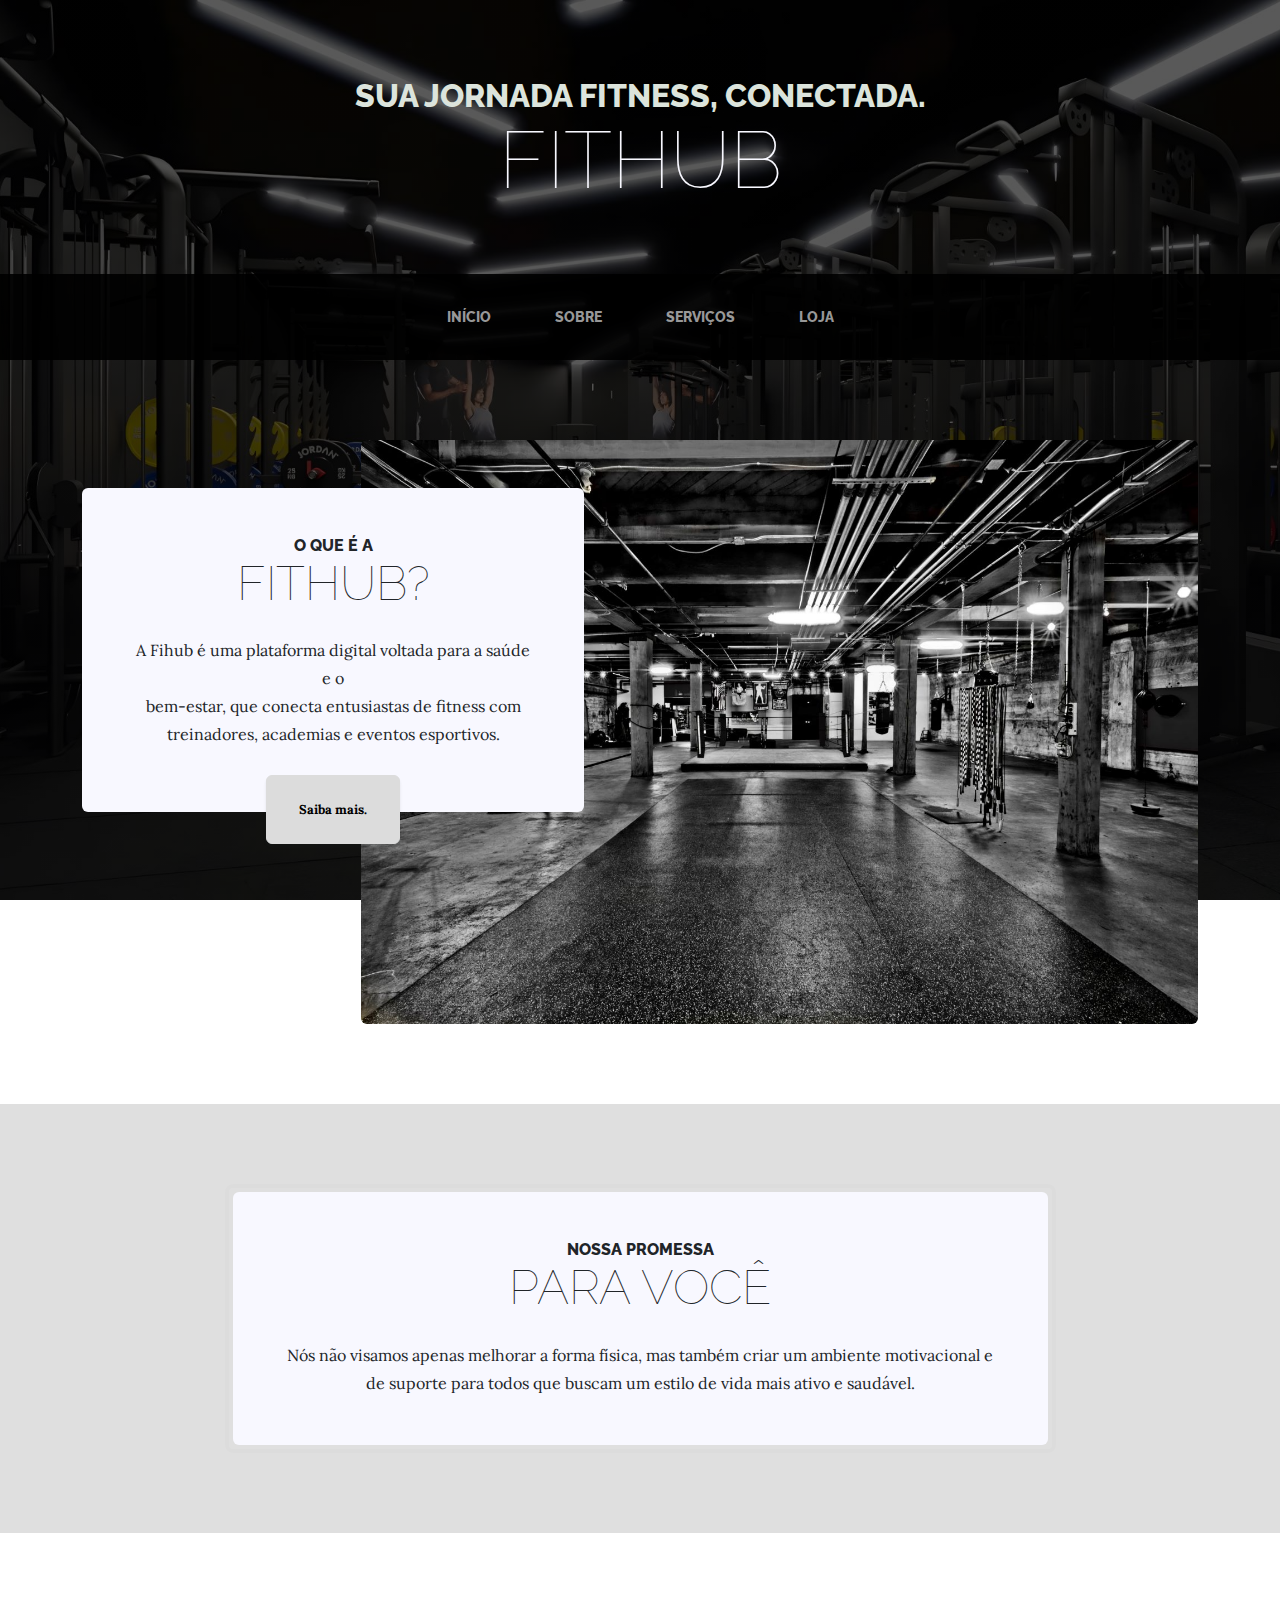
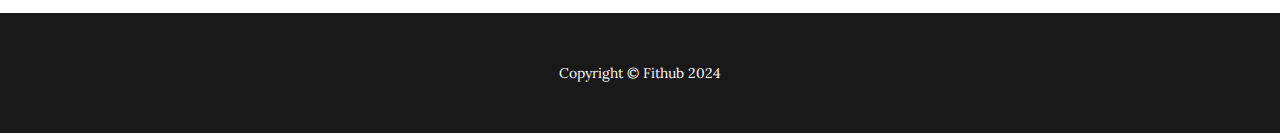
<file: index.html>
<!DOCTYPE html>
<html lang="pt-br">
    <head>
        <meta charset="utf-8" />
        <meta name="viewport" content="width=device-width, initial-scale=1, shrink-to-fit=no" />
        <meta name="description" content="fithub is a fitness aplication" />
        <meta name="author" content="marcelo" />
        <title>Fithub</title>
        <link rel="icon" type="image/x-icon" href="assets/favicon.ico" />
        <!-- Google fonts-->
        <link href="https://fonts.googleapis.com/css?family=Raleway:100,100i,200,200i,300,300i,400,400i,500,500i,600,600i,700,700i,800,800i,900,900i" rel="stylesheet" />
        <link href="https://fonts.googleapis.com/css?family=Lora:400,400i,700,700i" rel="stylesheet" />
        <!-- Core theme CSS (includes Bootstrap)-->
        <link href="css/styles.css" rel="stylesheet" />
    </head>
    <body>
        <header>
            <h1 class="site-heading text-center text-faded d-none d-lg-block">
                <span class="site-heading-upper text-primary mb-3">Sua jornada fitness, conectada.</span>
                <span class="site-heading-lower">FITHUB</span>
            </h1>
        </header>
        <!-- Navigation-->
        <nav class="navbar navbar-expand-lg navbar-dark py-lg-4" id="mainNav">
            <div class="container">
                <a class="navbar-brand text-uppercase fw-bold d-lg-none" href="index.html">FITHUB</a>
                <button class="navbar-toggler" type="button" data-bs-toggle="collapse" data-bs-target="#navbarSupportedContent" aria-controls="navbarSupportedContent" aria-expanded="false" aria-label="Toggle navigation"><span class="navbar-toggler-icon"></span></button>
                <div class="collapse navbar-collapse" id="navbarSupportedContent">
                    <ul class="navbar-nav mx-auto">
                        <li class="nav-item px-lg-4"><a class="nav-link text-uppercase" href="index.html">Início</a></li>
                        <li class="nav-item px-lg-4"><a class="nav-link text-uppercase" href="about.html">Sobre</a></li>
                        <li class="nav-item px-lg-4"><a class="nav-link text-uppercase" href="services.html">Serviços</a></li>
                        <li class="nav-item px-lg-4"><a class="nav-link text-uppercase" href="store.html">Loja</a></li>
                    </ul>
                </div>
            </div>
        </nav>
        <section class="page-section clearfix">
            <div class="container">
                <div class="intro">
                    <img class="intro-img img-fluid mb-3 mb-lg-0 rounded" src="assets/img/gym_intro.jpg" alt="..." />
                    <div class="intro-text left-0 text-center bg-faded p-5 rounded">
                        <h2 class="section-heading mb-4">
                            <span class="section-heading-upper">O que é a</span>
                            <span class="section-heading-lower">FITHUB?</span>
                        </h2>
                        <p class="mb-3">A Fihub é uma plataforma digital voltada para a saúde e o <br> bem-estar, que conecta entusiastas de fitness com treinadores, academias e eventos esportivos.</p>
                        <div class="intro-button mx-auto"><a class="btn btn-primary btn-xl" href="about.html">Saiba mais.</a></div>
                    </div>
                </div>
            </div>
        </section>
        <section class="page-section cta">
            <div class="container">
                <div class="row">
                    <div class="col-xl-9 mx-auto">
                        <div class="cta-inner bg-faded text-center rounded">
                            <h2 class="section-heading mb-4">
                                <span class="section-heading-upper">Nossa promessa</span>
                                <span class="section-heading-lower">Para você</span>
                            </h2>
                            <p class="mb-0">Nós não visamos apenas melhorar a forma física, mas também criar um ambiente motivacional e de suporte para todos que buscam um estilo de vida mais ativo e saudável.</p>
                        </div>
                    </div>
                </div>
            </div>
        </section>
        <footer class="footer text-faded text-center py-5">
            <div class="container"><p class="m-0 small">Copyright &copy; Fithub 2024</p></div>
        </footer>
        <!-- Bootstrap core JS-->
        <script src="https://cdn.jsdelivr.net/npm/bootstrap@5.2.3/dist/js/bootstrap.bundle.min.js"></script>
        <!-- Core theme JS-->
        <script src="js/scripts.js"></script>
    </body>
</html>
</file>
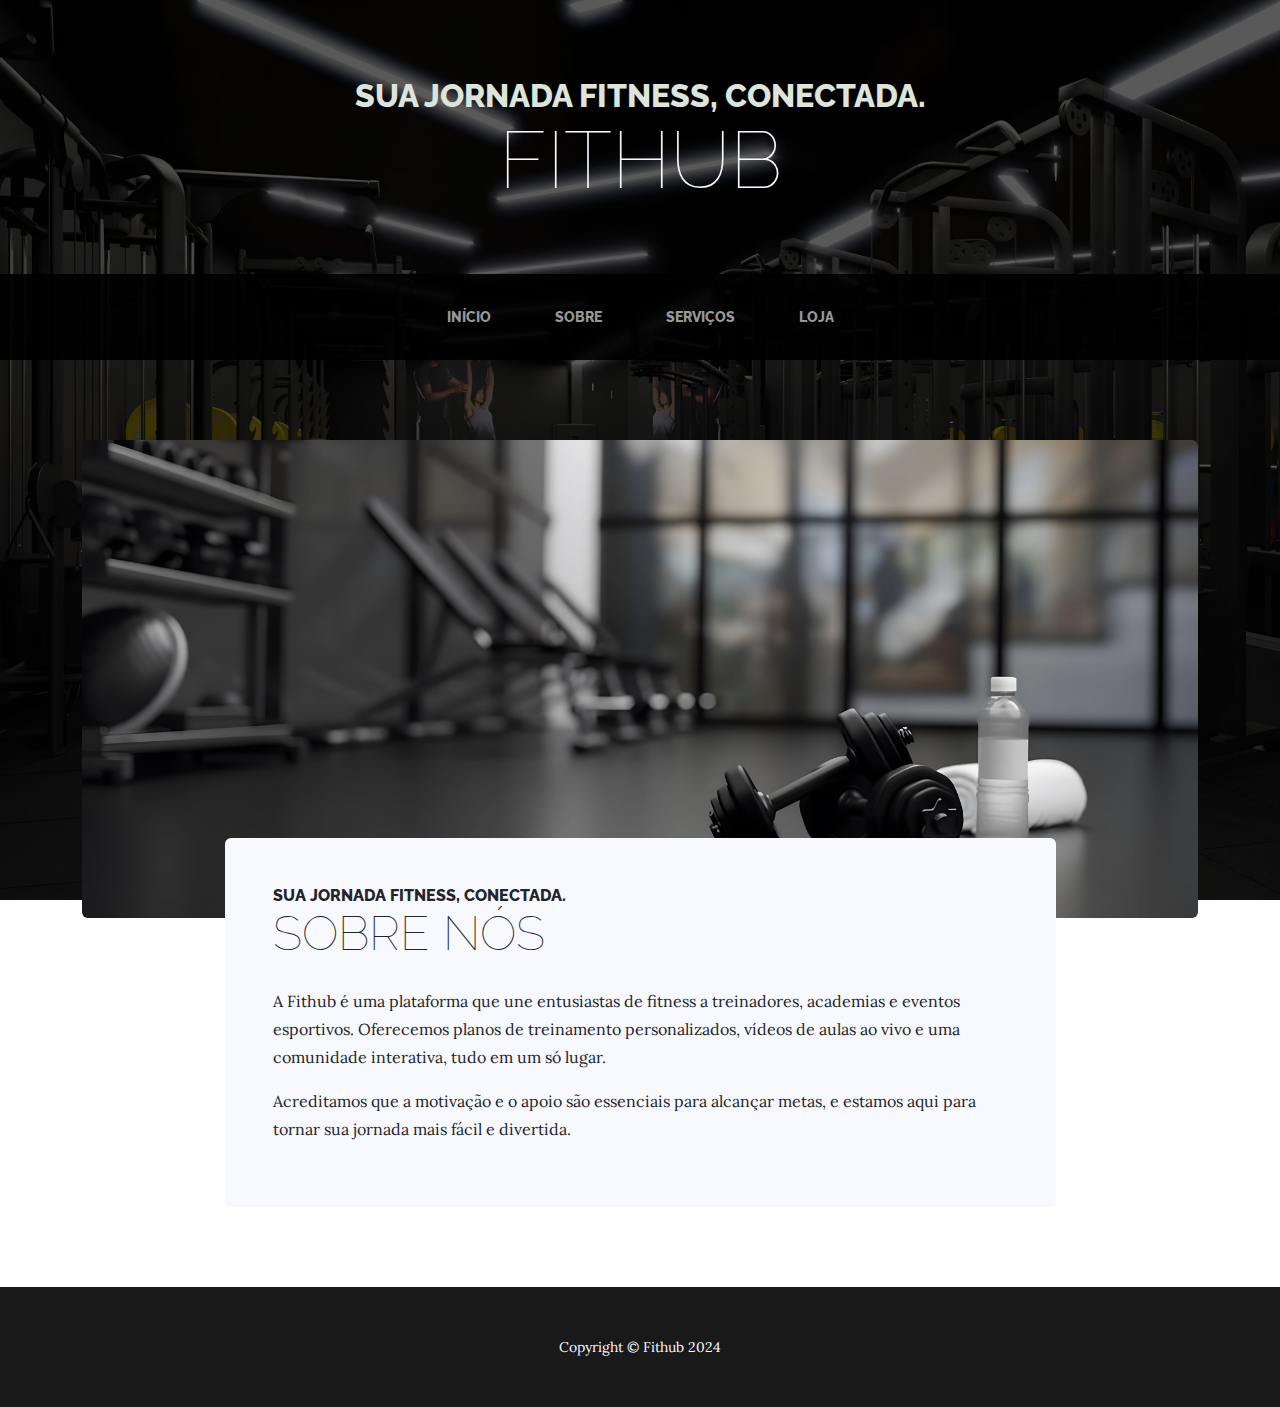
<file: about.html>
<!DOCTYPE html>
<html lang="pt-br">
    <head>
        <meta charset="utf-8" />
        <meta name="viewport" content="width=device-width, initial-scale=1, shrink-to-fit=no" />
        <meta name="description" content="fithub is a fitness aplication" />
        <meta name="author" content="marcelo" />
        <title>Fithub</title>
        <link rel="icon" type="image/x-icon" href="assets/favicon.ico" />
        <!-- Google fonts-->
        <link href="https://fonts.googleapis.com/css?family=Raleway:100,100i,200,200i,300,300i,400,400i,500,500i,600,600i,700,700i,800,800i,900,900i" rel="stylesheet" />
        <link href="https://fonts.googleapis.com/css?family=Lora:400,400i,700,700i" rel="stylesheet" />
        <!-- Core theme CSS (includes Bootstrap)-->
        <link href="css/styles.css" rel="stylesheet" />
    </head>
    <body>
        <header>
            <h1 class="site-heading text-center text-faded d-none d-lg-block">
                <span class="site-heading-upper text-primary mb-3">Sua jornada fitness, conectada.</span>
                <span class="site-heading-lower">FITHUB</span>
            </h1>
        </header>
        <!-- Navigation-->
        <nav class="navbar navbar-expand-lg navbar-dark py-lg-4" id="mainNav">
            <div class="container">
                <a class="navbar-brand text-uppercase fw-bold d-lg-none" href="index.html">FITHUB</a>
                <button class="navbar-toggler" type="button" data-bs-toggle="collapse" data-bs-target="#navbarSupportedContent" aria-controls="navbarSupportedContent" aria-expanded="false" aria-label="Toggle navigation"><span class="navbar-toggler-icon"></span></button>
                <div class="collapse navbar-collapse" id="navbarSupportedContent">
                    <ul class="navbar-nav mx-auto">
                        <li class="nav-item px-lg-4"><a class="nav-link text-uppercase" href="index.html">Início</a></li>
                        <li class="nav-item px-lg-4"><a class="nav-link text-uppercase" href="about.html">Sobre</a></li>
                        <li class="nav-item px-lg-4"><a class="nav-link text-uppercase" href="services.html">Serviços</a></li>
                        <li class="nav-item px-lg-4"><a class="nav-link text-uppercase" href="store.html">Loja</a></li>
                    </ul>
                </div>
            </div>
        </nav>
        <section class="page-section about-heading">
            <div class="container">
                <img class="img-fluid rounded about-heading-img mb-3 mb-lg-0" src="assets/img/gym_banner.jpg" alt="..." />
                <div class="about-heading-content">
                    <div class="row">
                        <div class="col-xl-9 col-lg-10 mx-auto">
                            <div class="bg-faded rounded p-5">
                                <h2 class="section-heading mb-4">
                                    <span class="section-heading-upper">Sua jornada fitness, conectada.</span>
                                    <span class="section-heading-lower">SOBRE NÓS</span>
                                </h2>
                                <p>A Fithub é uma plataforma que une entusiastas de fitness a treinadores, academias e eventos esportivos. Oferecemos planos de treinamento personalizados, vídeos de aulas ao vivo e uma comunidade interativa, tudo em um só lugar.</p>
                                <p>Acreditamos que a motivação e o apoio são essenciais para alcançar metas, e estamos aqui para tornar sua jornada mais fácil e divertida.</p>
                            </div>
                        </div>
                    </div>
                </div>
            </div>
        </section>
        <footer class="footer text-faded text-center py-5">
            <div class="container"><p class="m-0 small">Copyright &copy; Fithub 2024</p></div>
        </footer>
        <!-- Bootstrap core JS-->
        <script src="https://cdn.jsdelivr.net/npm/bootstrap@5.2.3/dist/js/bootstrap.bundle.min.js"></script>
        <!-- Core theme JS-->
        <script src="js/scripts.js"></script>
    </body>
</html>
</file>
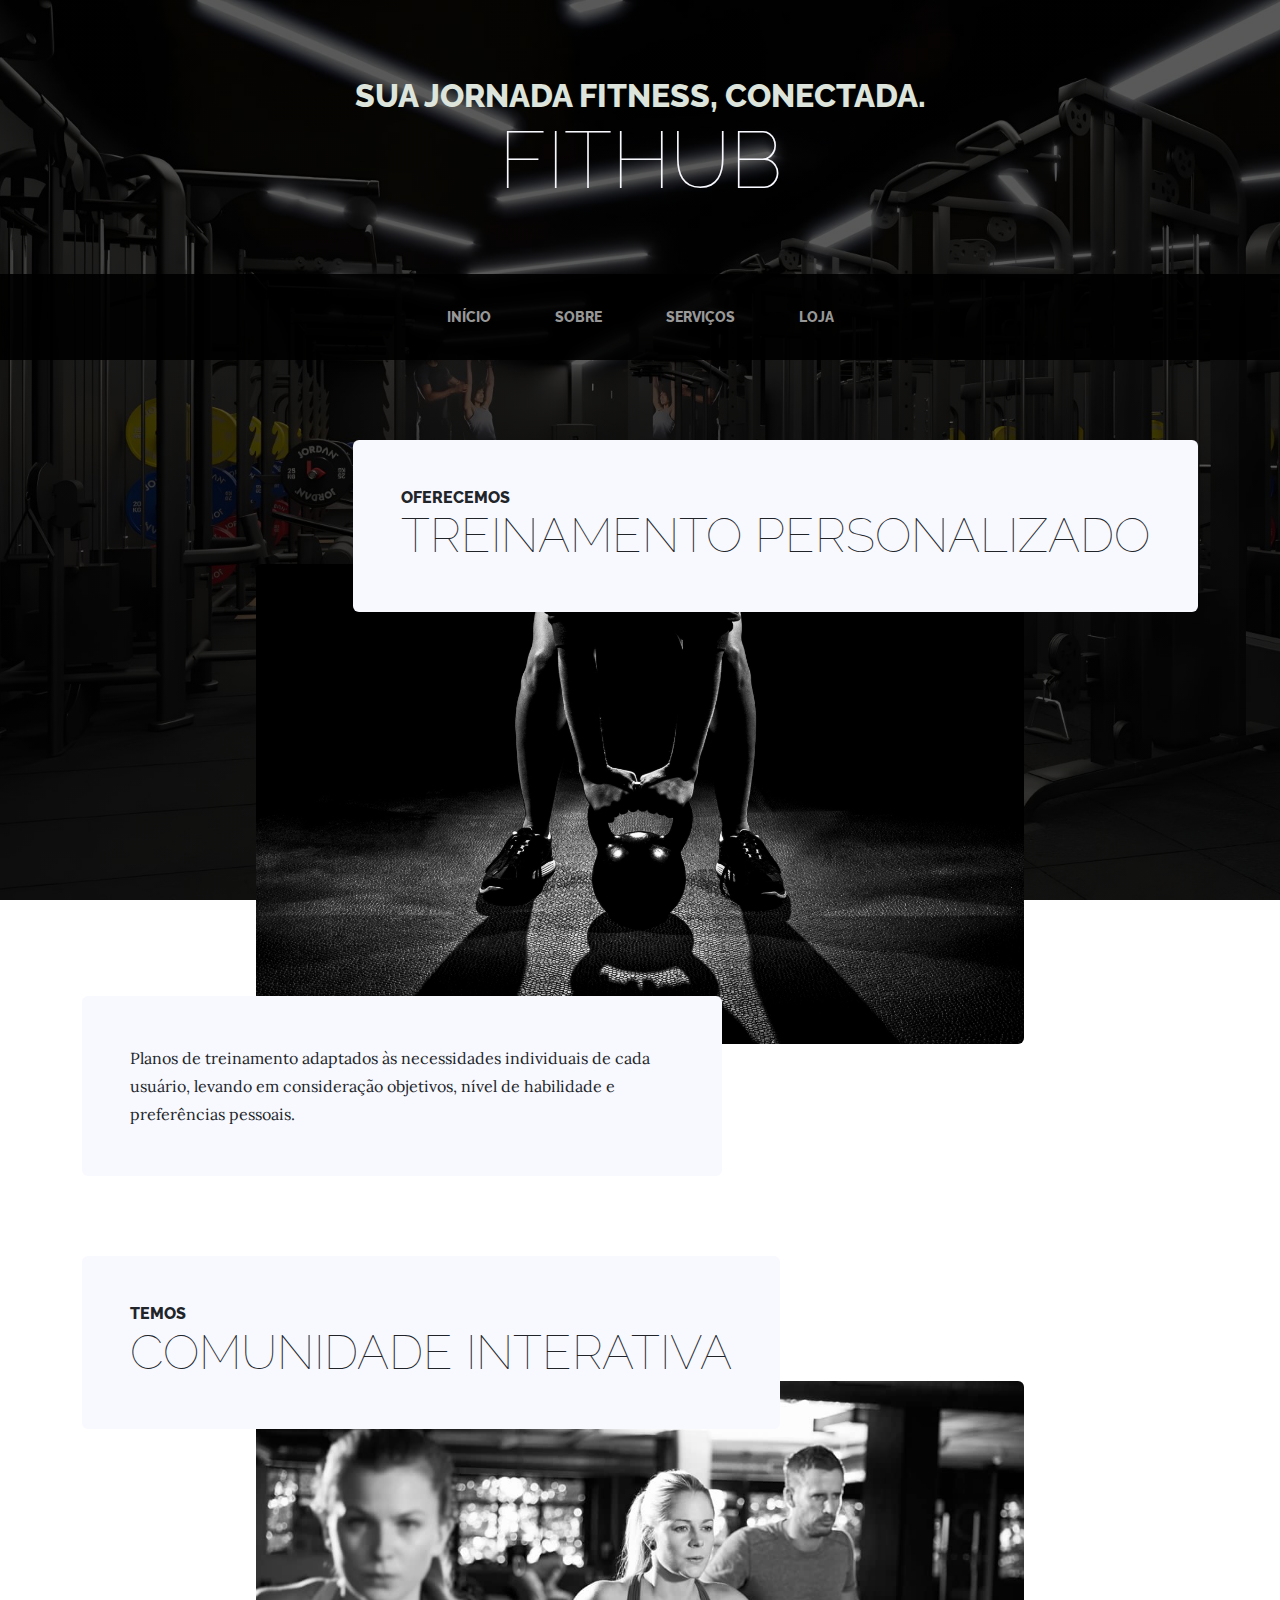
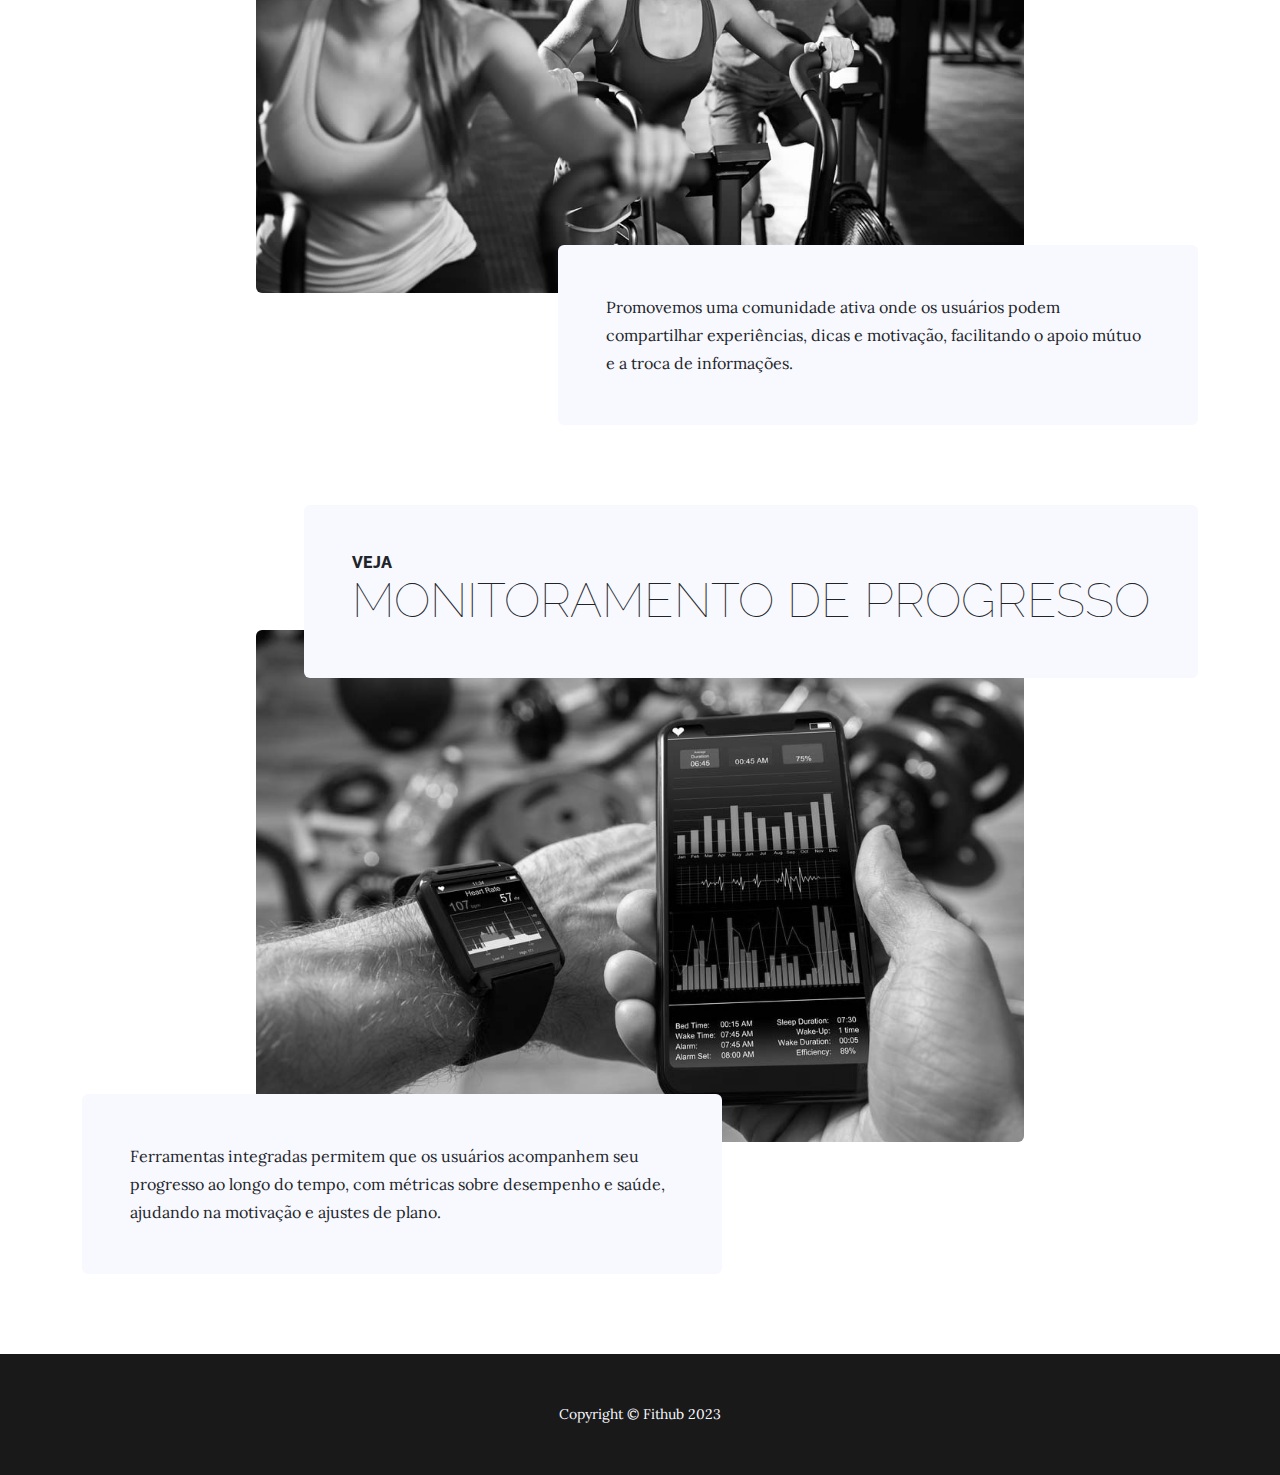
<file: services.html>
<!DOCTYPE html>
<html lang="pt-br">
    <head>
        <meta charset="utf-8" />
        <meta name="viewport" content="width=device-width, initial-scale=1, shrink-to-fit=no" />
        <meta name="description" content="fithub is a fitness aplication" />
        <meta name="author" content="marcelo" />
        <title>Fithub</title>
        <link rel="icon" type="image/x-icon" href="assets/favicon.ico" />
        <!-- Google fonts-->
        <link href="https://fonts.googleapis.com/css?family=Raleway:100,100i,200,200i,300,300i,400,400i,500,500i,600,600i,700,700i,800,800i,900,900i" rel="stylesheet" />
        <link href="https://fonts.googleapis.com/css?family=Lora:400,400i,700,700i" rel="stylesheet" />
        <!-- Core theme CSS (includes Bootstrap)-->
        <link href="css/styles.css" rel="stylesheet" />
    </head>
    <body>
        <header>
            <h1 class="site-heading text-center text-faded d-none d-lg-block">
                <span class="site-heading-upper text-primary mb-3">Sua jornada fitness, conectada.</span>
                <span class="site-heading-lower">FITHUB</span>
            </h1>
        </header>
        <!-- Navigation-->
        <nav class="navbar navbar-expand-lg navbar-dark py-lg-4" id="mainNav">
            <div class="container">
                <a class="navbar-brand text-uppercase fw-bold d-lg-none" href="index.html">FITHUB</a>
                <button class="navbar-toggler" type="button" data-bs-toggle="collapse" data-bs-target="#navbarSupportedContent" aria-controls="navbarSupportedContent" aria-expanded="false" aria-label="Toggle navigation"><span class="navbar-toggler-icon"></span></button>
                <div class="collapse navbar-collapse" id="navbarSupportedContent">
                    <ul class="navbar-nav mx-auto">
                        <li class="nav-item px-lg-4"><a class="nav-link text-uppercase" href="index.html">Início</a></li>
                        <li class="nav-item px-lg-4"><a class="nav-link text-uppercase" href="about.html">Sobre</a></li>
                        <li class="nav-item px-lg-4"><a class="nav-link text-uppercase" href="services.html">Serviços</a></li>
                        <li class="nav-item px-lg-4"><a class="nav-link text-uppercase" href="store.html">Loja</a></li>
                    </ul>
                </div>
            </div>
        </nav>
        <section class="page-section">
            <div class="container">
                <div class="product-item">
                    <div class="product-item-title d-flex">
                        <div class="bg-faded p-5 d-flex ms-auto rounded">
                            <h2 class="section-heading mb-0">
                                <span class="section-heading-upper">Oferecemos</span>
                                <span class="section-heading-lower">Treinamento Personalizado</span>
                            </h2>
                        </div>
                    </div>
                    <img class="product-item-img mx-auto d-flex rounded img-fluid mb-3 mb-lg-0" src="assets/img/gym_training.jpg" alt="..." />
                    <div class="product-item-description d-flex me-auto">
                        <div class="bg-faded p-5 rounded"><p class="mb-0">Planos de treinamento adaptados às necessidades individuais de cada usuário, levando em consideração objetivos, nível de habilidade e preferências pessoais.</p></div>
                    </div>
                </div>
            </div>
        </section>
        <section class="page-section">
            <div class="container">
                <div class="product-item">
                    <div class="product-item-title d-flex">
                        <div class="bg-faded p-5 d-flex me-auto rounded">
                            <h2 class="section-heading mb-0">
                                <span class="section-heading-upper">Temos</span>
                                <span class="section-heading-lower">Comunidade Interativa</span>
                            </h2>
                        </div>
                    </div>
                    <img class="product-item-img mx-auto d-flex rounded img-fluid mb-3 mb-lg-0" src="assets/img/gym_community.jpg" alt="..." />
                    <div class="product-item-description d-flex ms-auto">
                        <div class="bg-faded p-5 rounded"><p class="mb-0">Promovemos uma comunidade ativa onde os usuários podem compartilhar experiências, dicas e motivação, facilitando o apoio mútuo e a troca de informações.</p></div>
                    </div>
                </div>
            </div>
        </section>
        <section class="page-section">
            <div class="container">
                <div class="product-item">
                    <div class="product-item-title d-flex">
                        <div class="bg-faded p-5 d-flex ms-auto rounded">
                            <h2 class="section-heading mb-0">
                                <span class="section-heading-upper">Veja</span>
                                <span class="section-heading-lower">Monitoramento de Progresso</span>
                            </h2>
                        </div>
                    </div>
                    <img class="product-item-img mx-auto d-flex rounded img-fluid mb-3 mb-lg-0" src="assets/img/gym_tracker.jpg" alt="..." />
                    <div class="product-item-description d-flex me-auto">
                        <div class="bg-faded p-5 rounded"><p class="mb-0">Ferramentas integradas permitem que os usuários acompanhem seu progresso ao longo do tempo, com métricas sobre desempenho e saúde, ajudando na motivação e ajustes de plano.</p></div>
                    </div>
                </div>
            </div>
        </section>
        <footer class="footer text-faded text-center py-5">
            <div class="container"><p class="m-0 small">Copyright &copy; Fithub 2023</p></div>
        </footer>
        <!-- Bootstrap core JS-->
        <script src="https://cdn.jsdelivr.net/npm/bootstrap@5.2.3/dist/js/bootstrap.bundle.min.js"></script>
        <!-- Core theme JS-->
        <script src="js/scripts.js"></script>
    </body>
</html>
</file>
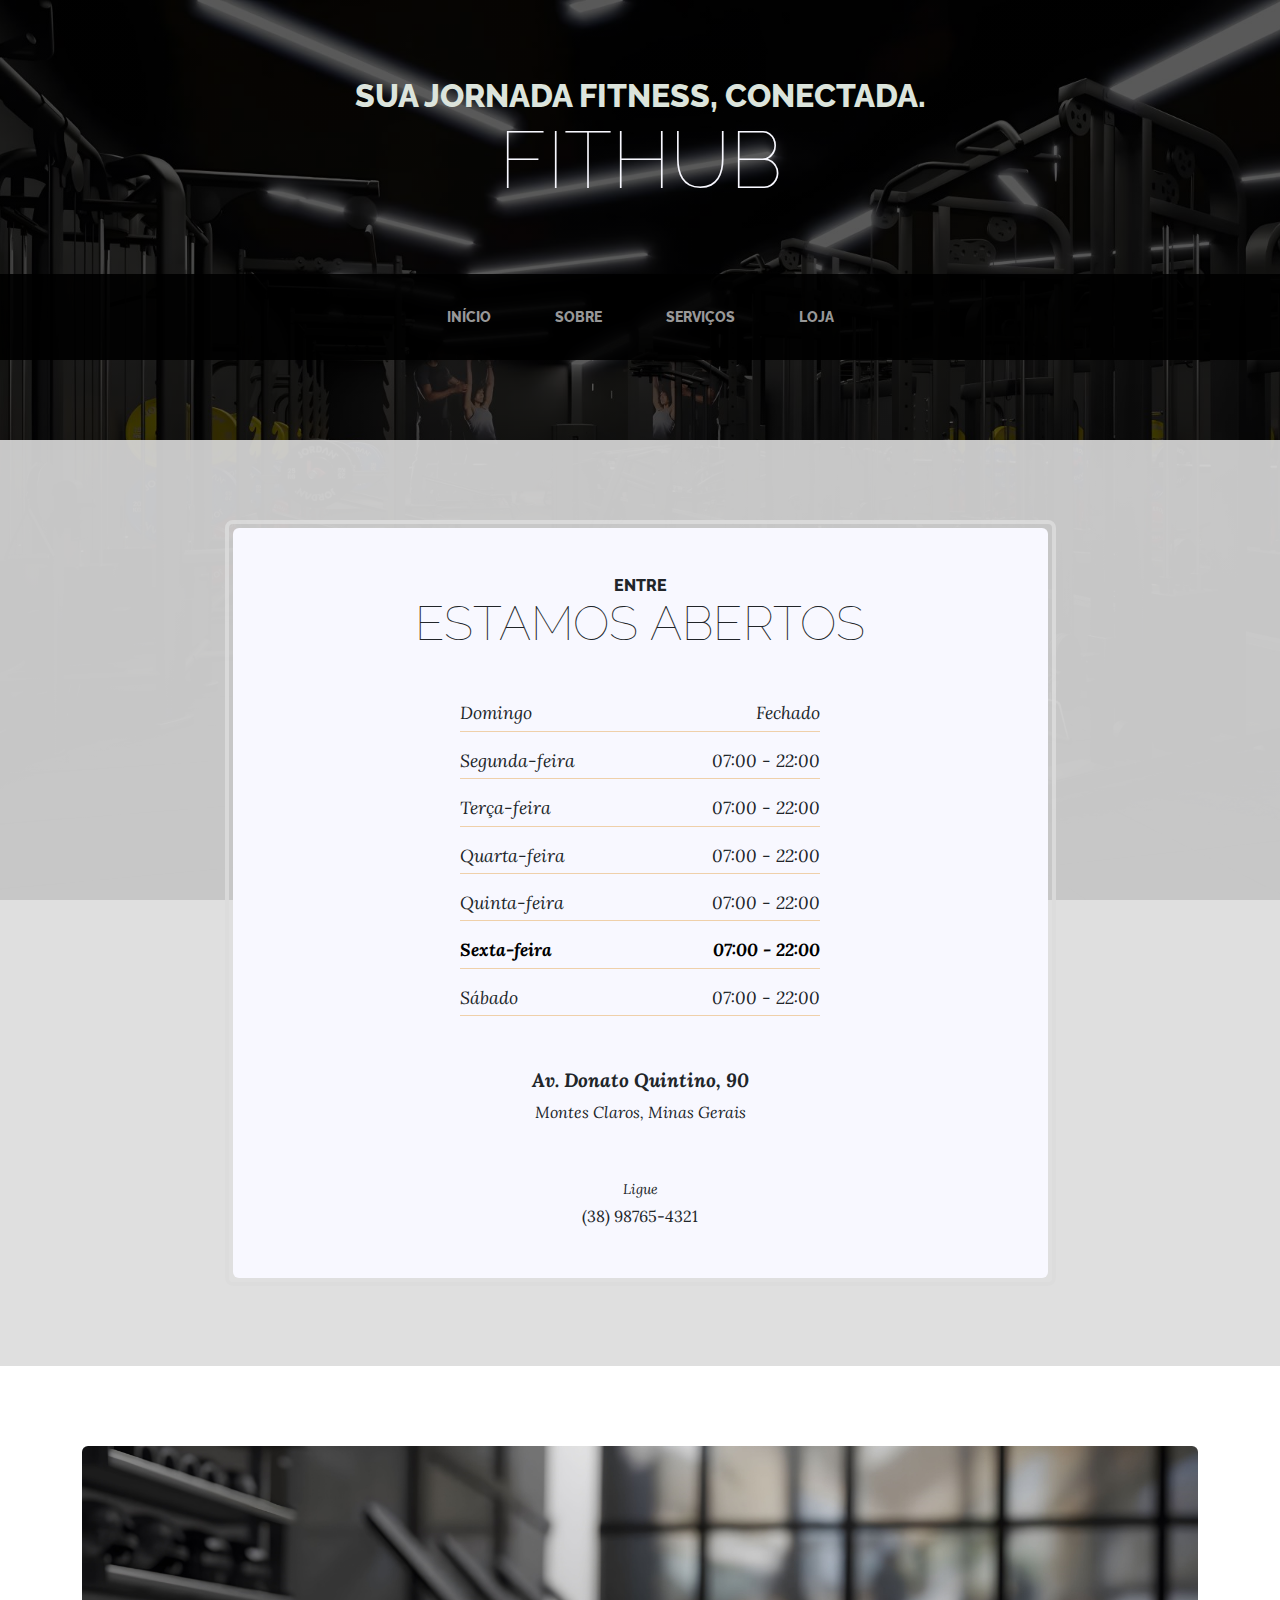
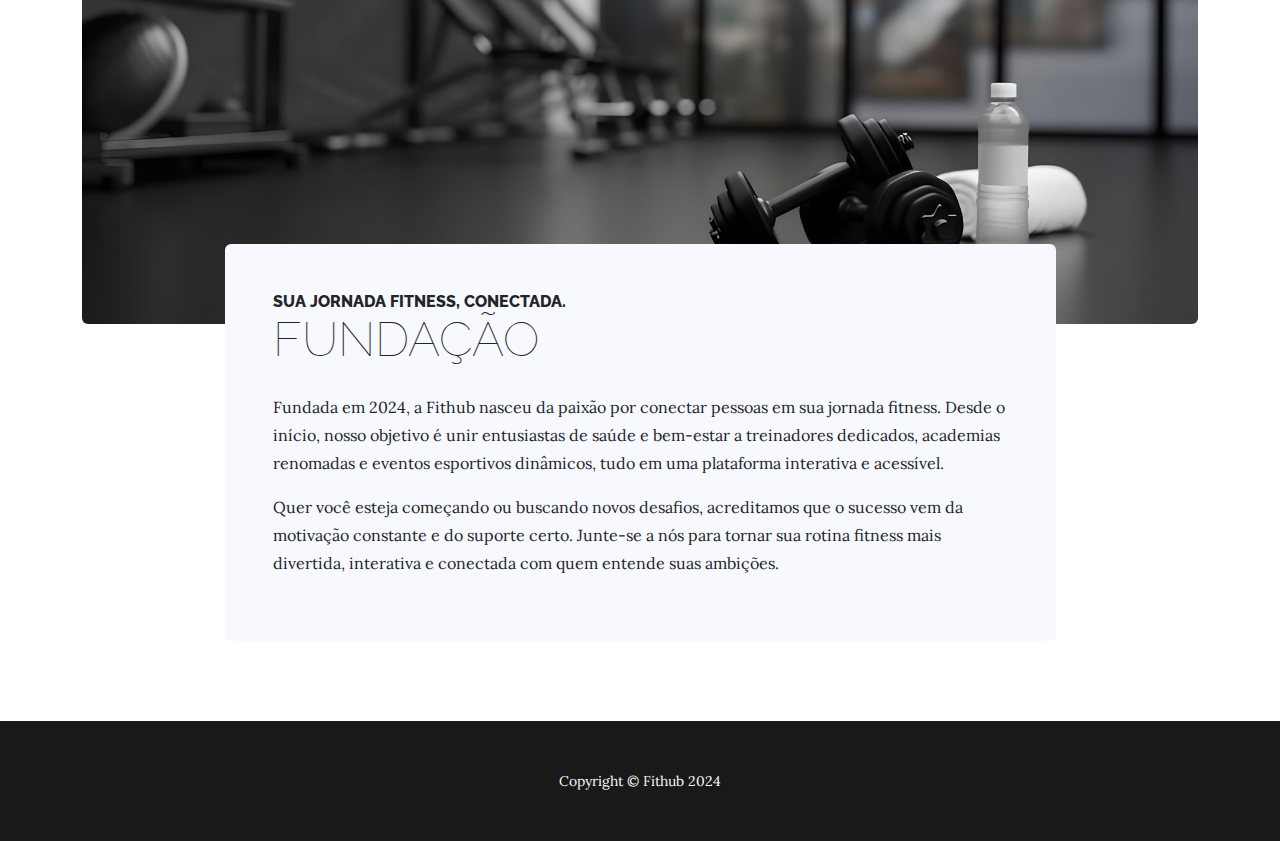
<file: store.html>
<!DOCTYPE html>
<html lang="pt-br">
    <head>
        <meta charset="utf-8" />
        <meta name="viewport" content="width=device-width, initial-scale=1, shrink-to-fit=no" />
        <meta name="description" content="fithub is a fitness aplication" />
        <meta name="author" content="marcelo" />
        <title>Fithub</title>
        <link rel="icon" type="image/x-icon" href="assets/favicon.ico" />
        <!-- Google fonts-->
        <link href="https://fonts.googleapis.com/css?family=Raleway:100,100i,200,200i,300,300i,400,400i,500,500i,600,600i,700,700i,800,800i,900,900i" rel="stylesheet" />
        <link href="https://fonts.googleapis.com/css?family=Lora:400,400i,700,700i" rel="stylesheet" />
        <!-- Core theme CSS (includes Bootstrap)-->
        <link href="css/styles.css" rel="stylesheet" />
    </head>
    <body>
        <header>
            <h1 class="site-heading text-center text-faded d-none d-lg-block">
                <span class="site-heading-upper text-primary mb-3">Sua jornada fitness, conectada.</span>
                <span class="site-heading-lower">FITHUB</span>
            </h1>
        </header>
        <!-- Navigation-->
        <nav class="navbar navbar-expand-lg navbar-dark py-lg-4" id="mainNav">
            <div class="container">
                <a class="navbar-brand text-uppercase fw-bold d-lg-none" href="index.html">FITHUB</a>
                <button class="navbar-toggler" type="button" data-bs-toggle="collapse" data-bs-target="#navbarSupportedContent" aria-controls="navbarSupportedContent" aria-expanded="false" aria-label="Toggle navigation"><span class="navbar-toggler-icon"></span></button>
                <div class="collapse navbar-collapse" id="navbarSupportedContent">
                    <ul class="navbar-nav mx-auto">
                        <li class="nav-item px-lg-4"><a class="nav-link text-uppercase" href="index.html">Início</a></li>
                        <li class="nav-item px-lg-4"><a class="nav-link text-uppercase" href="about.html">Sobre</a></li>
                        <li class="nav-item px-lg-4"><a class="nav-link text-uppercase" href="services.html">Serviços</a></li>
                        <li class="nav-item px-lg-4"><a class="nav-link text-uppercase" href="store.html">Loja</a></li>
                    </ul>
                </div>
            </div>
        </nav>
        <section class="page-section cta">
            <div class="container">
                <div class="row">
                    <div class="col-xl-9 mx-auto">
                        <div class="cta-inner bg-faded text-center rounded">
                            <h2 class="section-heading mb-5">
                                <span class="section-heading-upper">Entre</span>
                                <span class="section-heading-lower">Estamos abertos</span>
                            </h2>
                            <ul class="list-unstyled list-hours mb-5 text-left mx-auto">
                                <li class="list-unstyled-item list-hours-item d-flex">
                                    Domingo
                                    <span class="ms-auto">Fechado</span>
                                </li>
                                <li class="list-unstyled-item list-hours-item d-flex">
                                    Segunda-feira
                                    <span class="ms-auto">07:00 - 22:00</span>
                                </li>
                                <li class="list-unstyled-item list-hours-item d-flex">
                                    Terça-feira
                                    <span class="ms-auto">07:00 - 22:00</span>
                                </li>
                                <li class="list-unstyled-item list-hours-item d-flex">
                                    Quarta-feira
                                    <span class="ms-auto">07:00 - 22:00</span>
                                </li>
                                <li class="list-unstyled-item list-hours-item d-flex">
                                    Quinta-feira
                                    <span class="ms-auto">07:00 - 22:00</span>
                                </li>
                                <li class="list-unstyled-item list-hours-item d-flex">
                                    Sexta-feira
                                    <span class="ms-auto">07:00 - 22:00</span>
                                </li>
                                <li class="list-unstyled-item list-hours-item d-flex">
                                    Sábado
                                    <span class="ms-auto">07:00 - 22:00</span>
                                </li>
                            </ul>
                            <p class="address mb-5">
                                <em>
                                    <strong>Av. Donato Quintino, 90</strong>
                                    <br />
                                    Montes Claros, Minas Gerais
                                </em>
                            </p>
                            <p class="mb-0">
                                <small><em>Ligue</em></small>
                                <br />
                                (38) 98765-4321
                            </p>
                        </div>
                    </div>
                </div>
            </div>
        </section>
        <section class="page-section about-heading">
            <div class="container">
                <img class="img-fluid rounded about-heading-img mb-3 mb-lg-0" src="assets/img/gym_banner.jpg" alt="..." />
                <div class="about-heading-content">
                    <div class="row">
                        <div class="col-xl-9 col-lg-10 mx-auto">
                            <div class="bg-faded rounded p-5">
                                <h2 class="section-heading mb-4">
                                    <span class="section-heading-upper">Sua jornada fitness, conectada.</span>
                                    <span class="section-heading-lower">Fundação</span>
                                </h2>
                                <p>Fundada em 2024, a Fithub nasceu da paixão por conectar pessoas em sua jornada fitness. Desde o início, nosso objetivo é unir entusiastas de saúde e bem-estar a treinadores dedicados, academias renomadas e eventos esportivos dinâmicos, tudo em uma plataforma interativa e acessível.</p>
                                <p>Quer você esteja começando ou buscando novos desafios, acreditamos que o sucesso vem da motivação constante e do suporte certo. Junte-se a nós para tornar sua rotina fitness mais divertida, interativa e conectada com quem entende suas ambições.</p>
                            </div>
                        </div>
                    </div>
                </div>
            </div>
        </section>
        <footer class="footer text-faded text-center py-5">
            <div class="container"><p class="m-0 small">Copyright &copy; Fithub 2024</p></div>
        </footer>
        <!-- Bootstrap core JS-->
        <script src="https://cdn.jsdelivr.net/npm/bootstrap@5.2.3/dist/js/bootstrap.bundle.min.js"></script>
        <!-- Core theme JS-->
        <script src="js/scripts.js"></script>
    </body>
</html>
</file>
